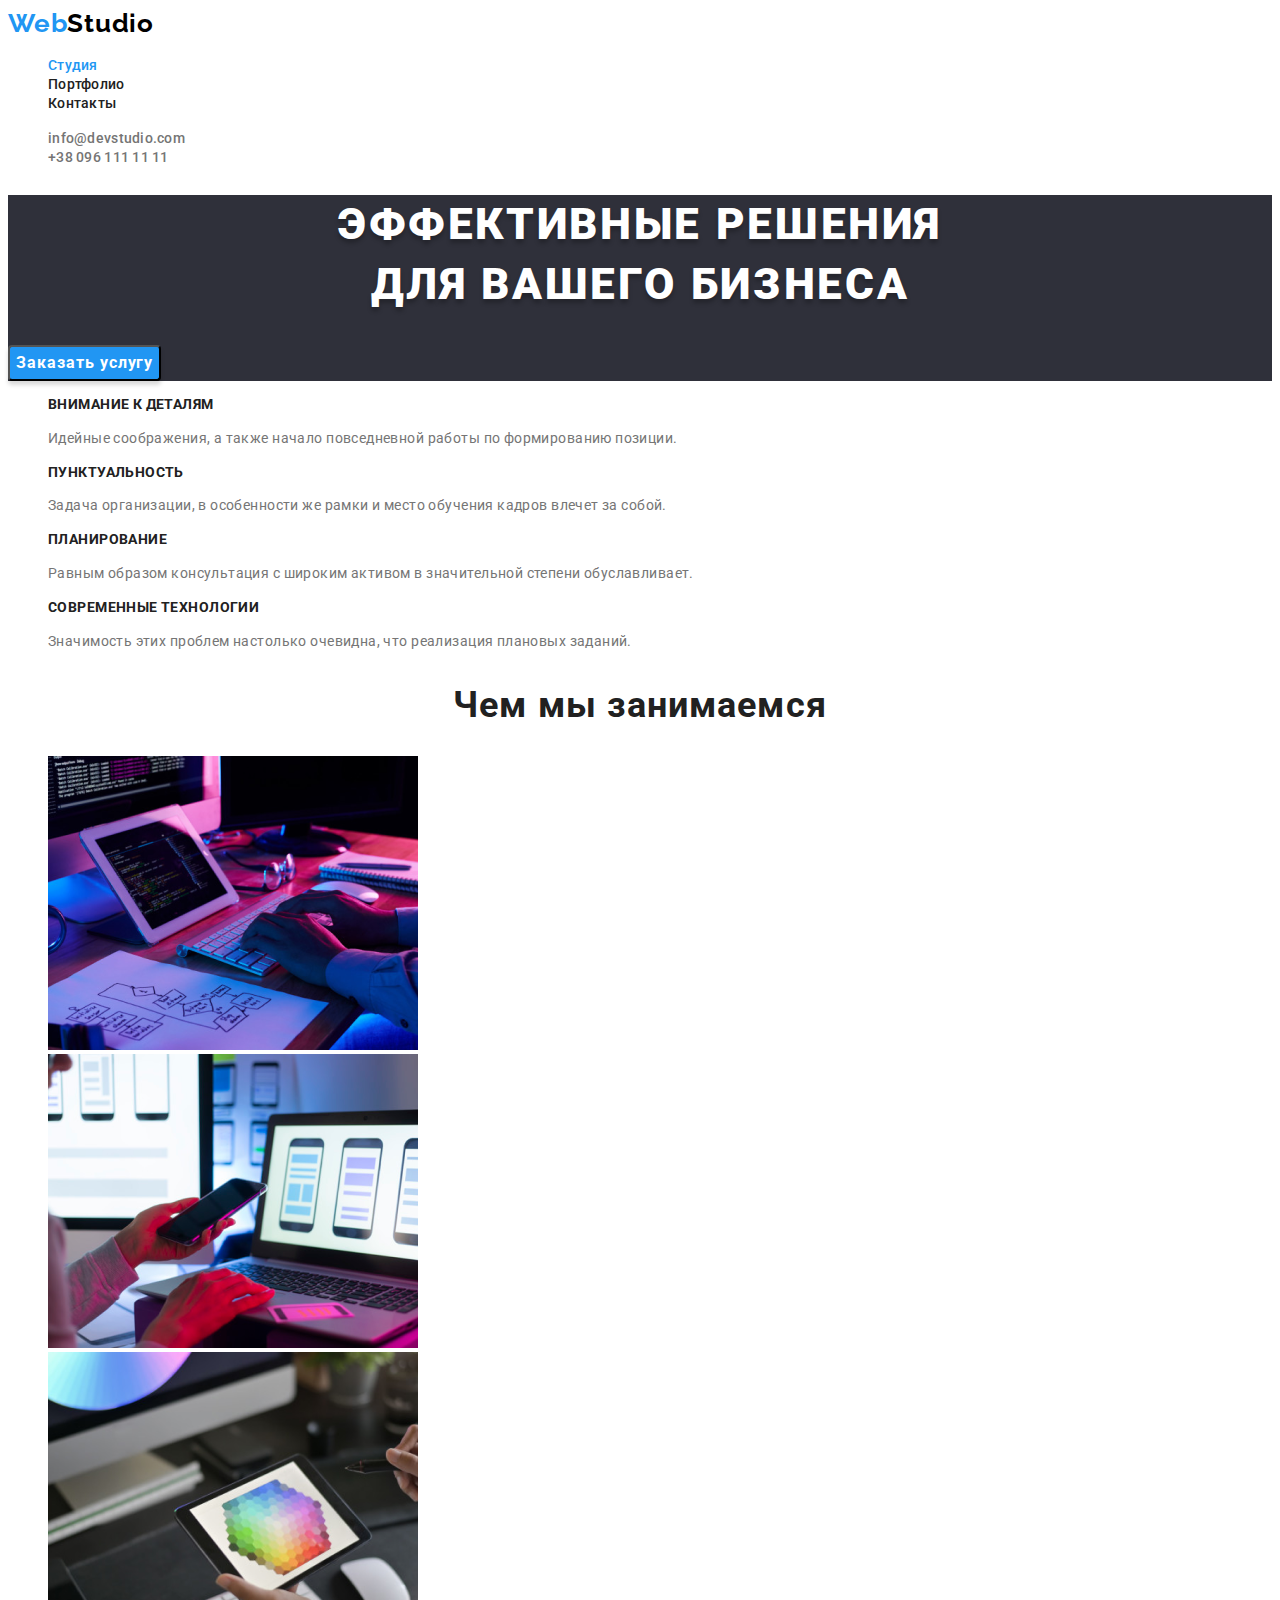
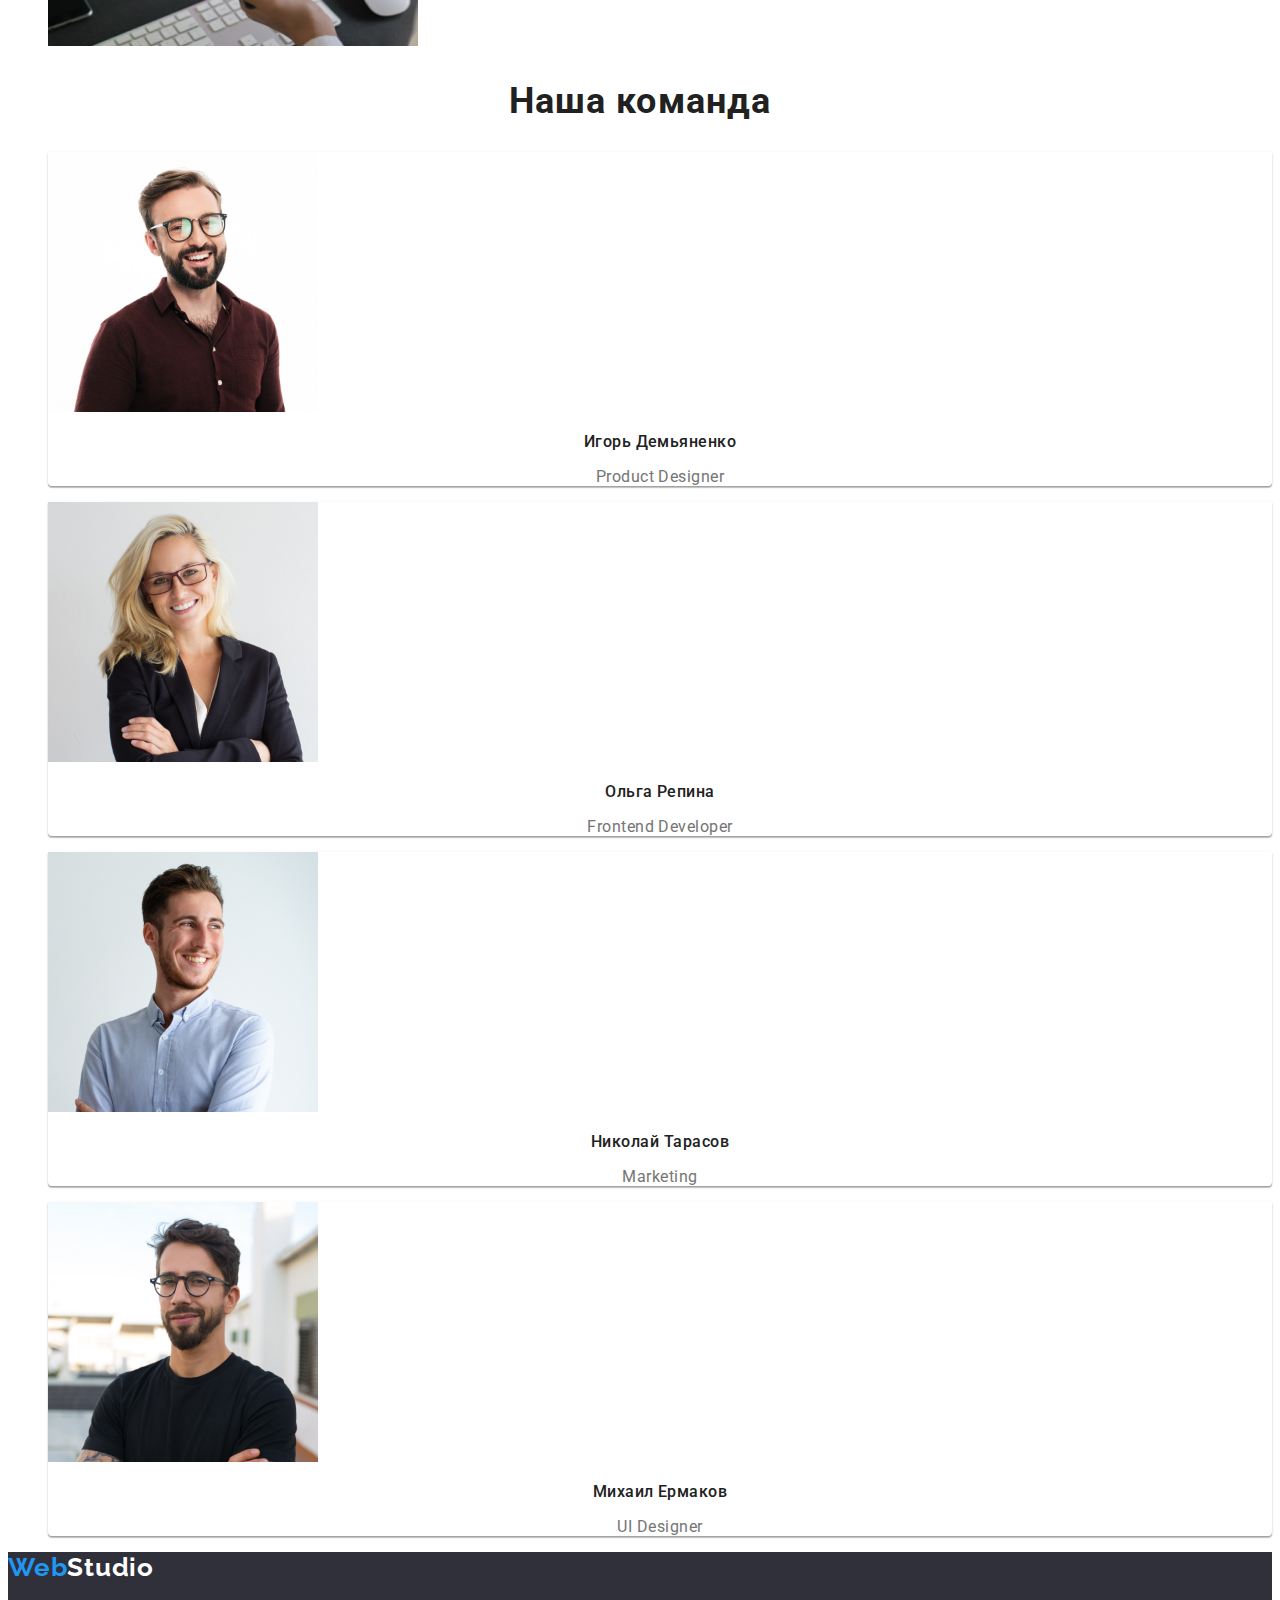
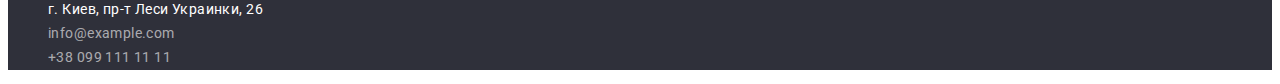
<file: index.html>
<!DOCTYPE html>
<html lang="ru">
  <head>
    <meta charset="UTF-8" />
    <meta http-equiv="X-UA-Compatible" content="IE=edge" />
    <meta name="viewport" content="width=device-width, initial-scale=1.0" />
    <title>Document</title>
    <link rel="stylesheet" href="./css/styles.css" />
    <link rel="preconnect" href="https://fonts.googleapis.com" />
    <link rel="preconnect" href="https://fonts.gstatic.com" crossorigin />
    <link
      href="https://fonts.googleapis.com/css2?family=Raleway:wght@700&family=Roboto:wght@400;500;700;900&display=swap"
      rel="stylesheet"
    />
  </head>
  <body class="page">
    <header>
      <nav>
        <a class="header-logo link" href="./"><span class="logo-prefix">Web</span>Studio</a>
        <ul class="site-nav list">
          <li><a href="./" class="current link">Студия</a></li>
          <li><a href="./portfolio.html" class="link">Портфолио</a></li>
          <li><a href="" class="link">Контакты</a></li>
        </ul>
      </nav>
      <ul class="header-contacts list">
        <li><a href="mailto:info@devstudio.com" class="link">info@devstudio.com</a></li>
        <li><a href="tel:+380961111111" class="link">+38 096 111 11 11</a></li>
      </ul>
    </header>
    <main>
      <section class="hero">
        <h1 class="hero-title">
          Эффективные решения <br />
          для вашего бизнеса
        </h1>
        <button type="button" class="hero-btn">Заказать услугу</button>
      </section>
      <section class="asset">
        <h2 class="visually-hidden">Наши преимущества</h2>
        <ul class="asset-list list">
          <li>
            <h3 class="asset-title">Внимание к деталям</h3>
            <p class="asset-text">
              Идейные соображения, а также начало повседневной работы по формированию позиции.
            </p>
          </li>
          <li>
            <h3 class="asset-title">Пунктуальность</h3>
            <p class="asset-text">
              Задача организации, в особенности же рамки и место обучения кадров влечет за собой.
            </p>
          </li>
          <li>
            <h3 class="asset-title">Планирование</h3>
            <p class="asset-text">
              Равным образом консультация с широким активом в значительной степени обуславливает.
            </p>
          </li>
          <li>
            <h3 class="asset-title">Современные технологии</h3>
            <p class="asset-text">
              Значимость этих проблем настолько очевидна, что реализация плановых заданий.
            </p>
          </li>
        </ul>
      </section>
      <section class="whatwedo">
        <h2 class="section-title">Чем мы занимаемся</h2>
        <ul class="whatwedo-list list">
          <li><img src="./images/box1.png" alt="box1" width="370" height="294" /></li>
          <li><img src="./images/box2.png" alt="box2" width="370" height="294" /></li>
          <li><img src="./images/box3.png" alt="box3" width="370" height="294" /></li>
        </ul>
      </section>
      <section class="our-team">
        <h2 class="section-title">Наша команда</h2>
        <ul class="our-team-list list">
          <li class="our-team-item">
            <img src="./images/igor.jpg" alt="Игорь Демьяненко" width="270" height="260" />
            <h3 class="our-team-name">Игорь Демьяненко</h3>
            <p class="our-team-position">Product Designer</p>
          </li>
          <li class="our-team-item">
            <img src="./images/olga.jpg" alt="Ольга Репина" width="270" height="260" />
            <h3 class="our-team-name">Ольга Репина</h3>
            <p class="our-team-position">Frontend Developer</p>
          </li>
          <li class="our-team-item">
            <img src="./images/nikolai.jpg" alt="Николай Тарасов" width="270" height="260" />
            <h3 class="our-team-name">Николай Тарасов</h3>
            <p class="our-team-position">Marketing</p>
          </li>
          <li class="our-team-item">
            <img src="./images/mikhail.jpg" alt="Михаил Ермаков" width="270" height="260" />
            <h3 class="our-team-name">Михаил Ермаков</h3>
            <p class="our-team-position">UI Designer</p>
          </li>
        </ul>
      </section>
    </main>
    <footer>
      <a href="./" class="footer-logo link"><span class="logo-prefix">Web</span>Studio</a>
      <address class="footer-addr">
        <ul class="footer-contacts list">
          <li class="footer-contacts-adress">г. Киев, пр-т Леси Украинки, 26</li>
          <li>
            <a href="mailto:info@example.com" class="footer-contacts link">info@example.com</a>
          </li>
          <li>
            <a href="tel:+380991111111" class="footer-contacts link">+38 099 111 11 11</a>
          </li>
        </ul>
      </address>
    </footer>
  </body>
</html>
</file>
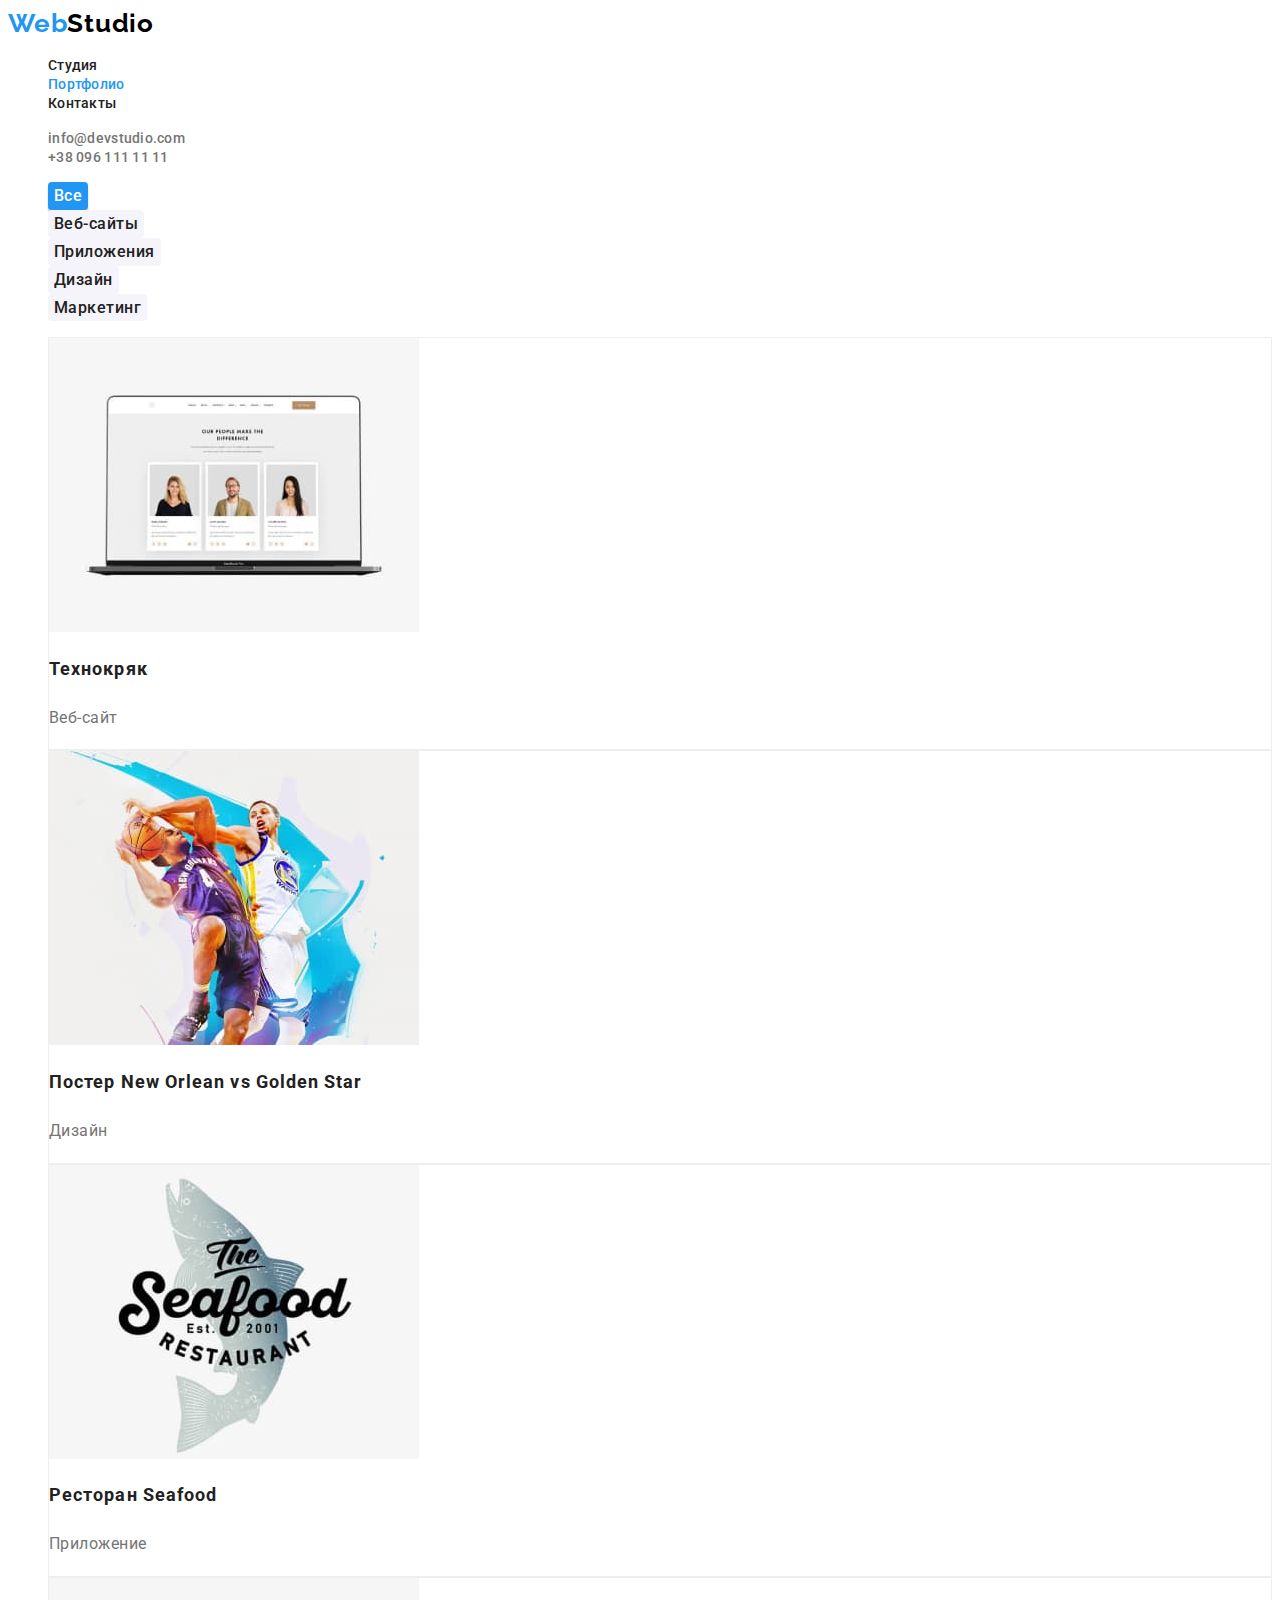
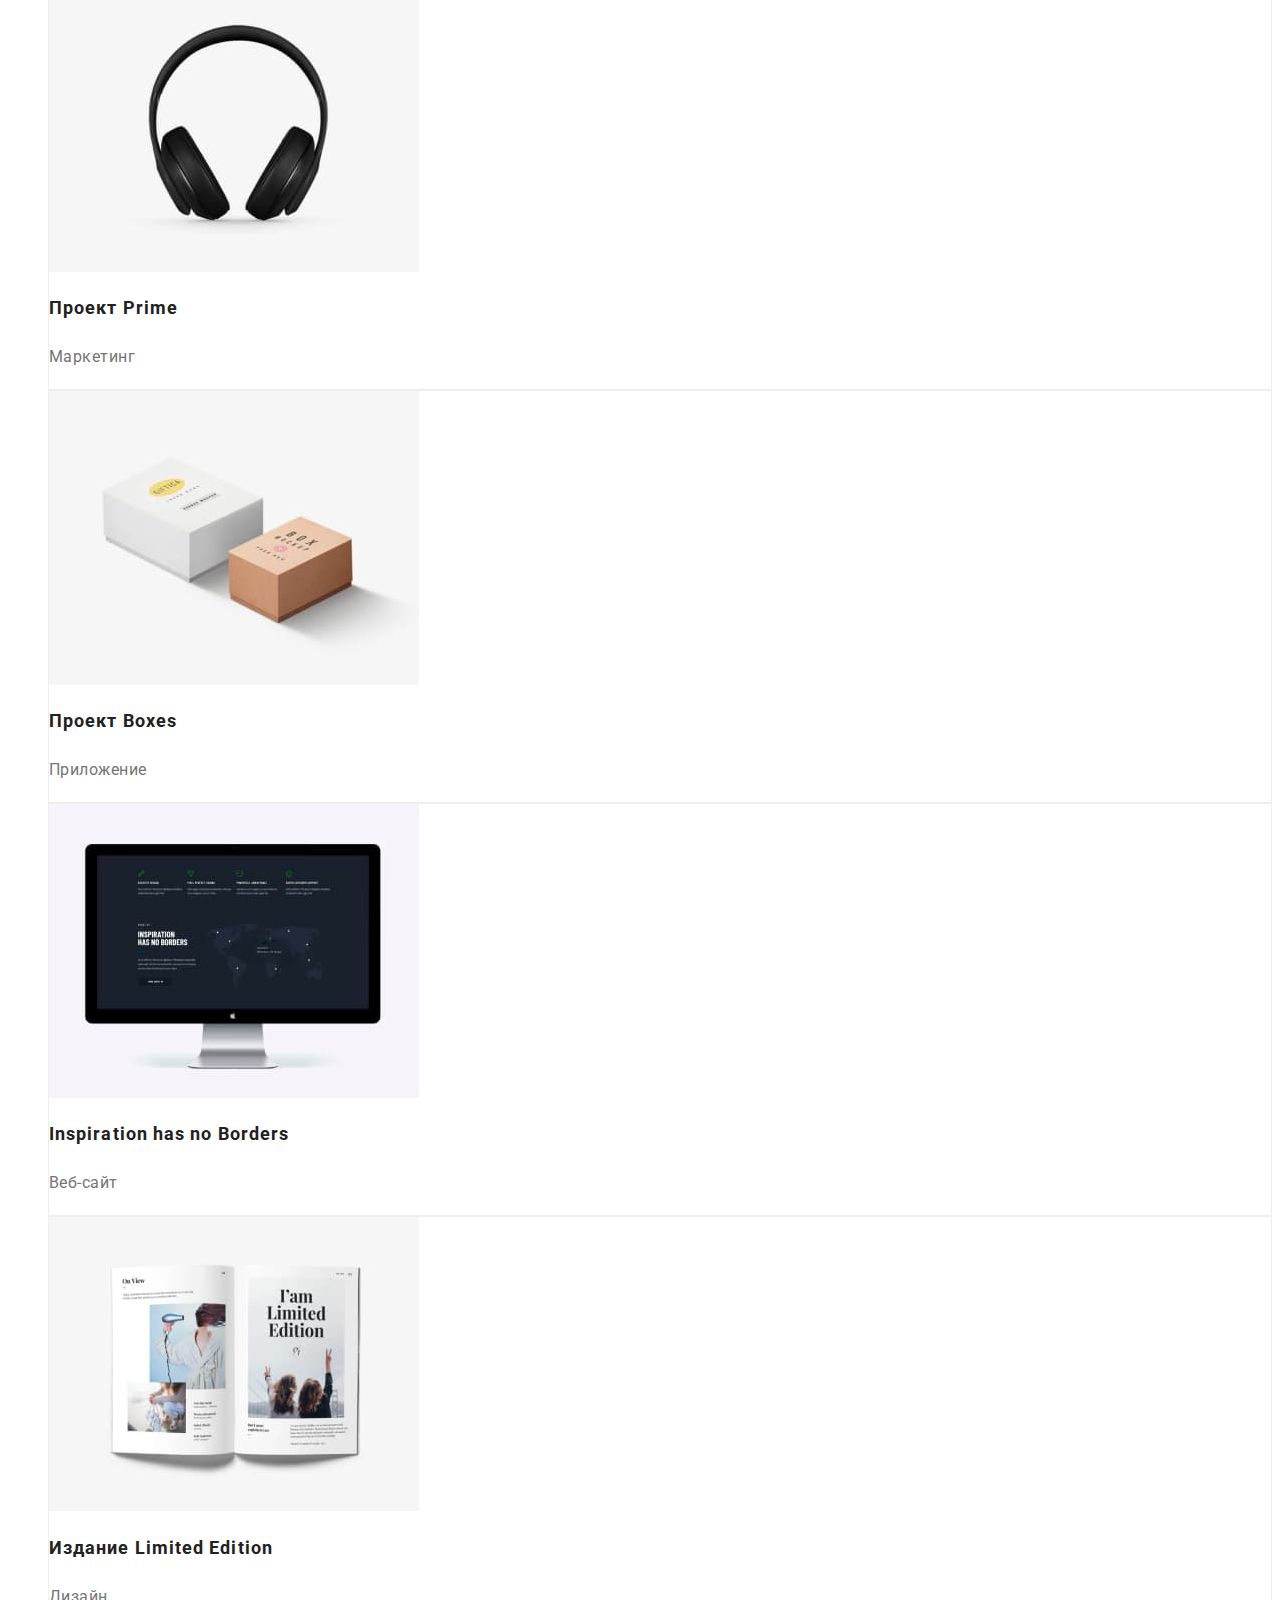
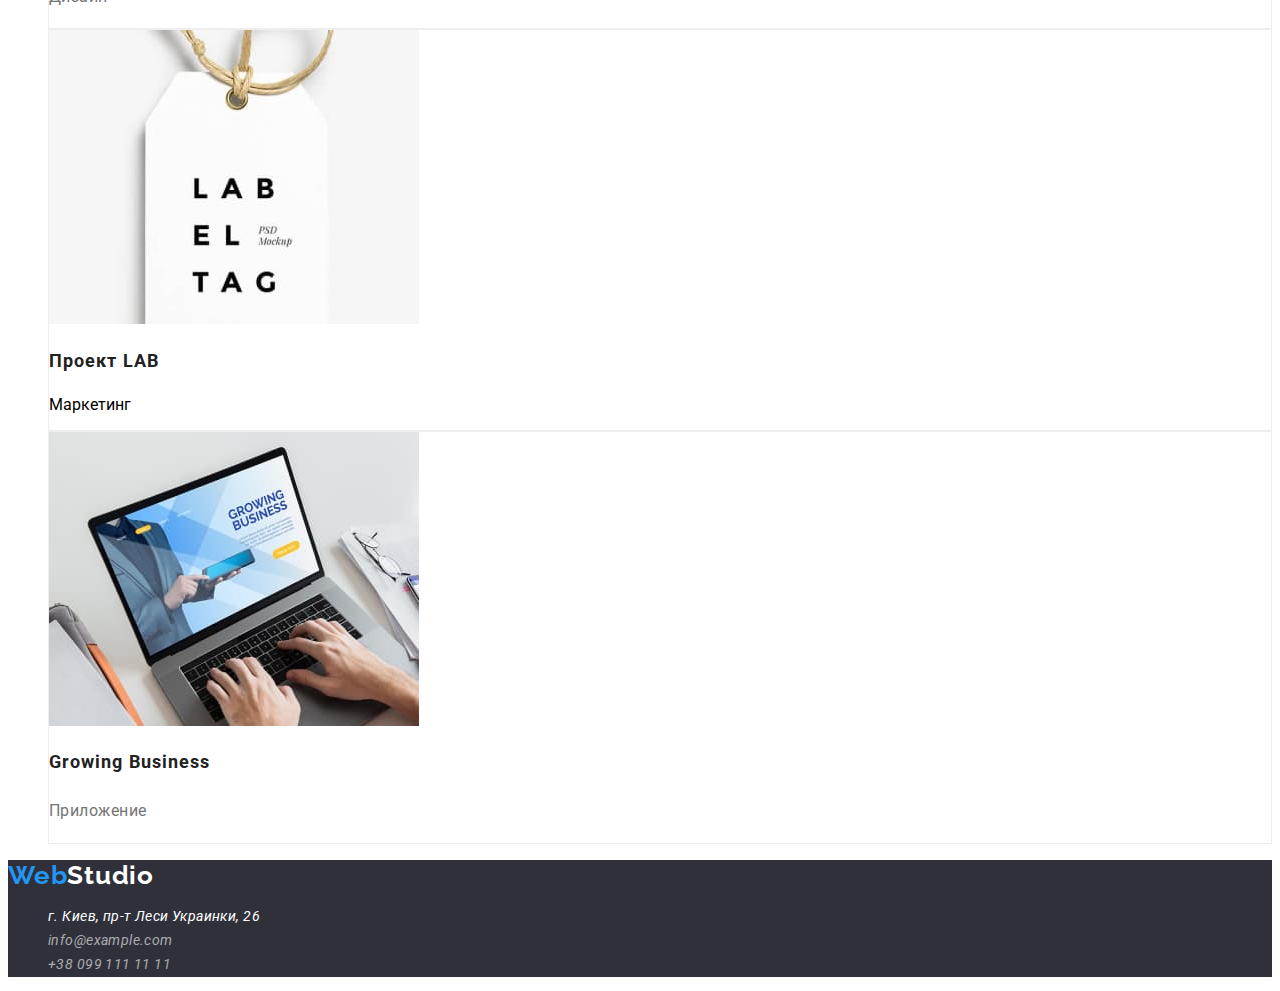
<file: portfolio.html>
<!DOCTYPE html>
<html lang="ru">
  <head>
    <meta charset="UTF-8" />
    <meta http-equiv="X-UA-Compatible" content="IE=edge" />
    <meta name="viewport" content="width=device-width, initial-scale=1.0" />
    <title>Портфолио</title>
    <link rel="stylesheet" href="./css/styles.css" />
    <link rel="preconnect" href="https://fonts.googleapis.com" />
    <link rel="preconnect" href="https://fonts.gstatic.com" crossorigin />
    <link
      href="https://fonts.googleapis.com/css2?family=Raleway:wght@700&family=Roboto:wght@400;500;700;900&display=swap"
      rel="stylesheet"
    />
  </head>
  <body class="page">
    <header>
      <nav>
        <a class="header-logo link" href="./"><span class="logo-prefix">Web</span>Studio</a>
        <ul class="site-nav list">
          <li><a href="./" class="link">Студия</a></li>
          <li><a href="./portfolio.html" class="current link">Портфолио</a></li>
          <li><a href="" class="link">Контакты</a></li>
        </ul>
      </nav>
      <ul class="header-contacts list">
        <li><a href="mailto:info@devstudio.com" class="link">info@devstudio.com</a></li>
        <li><a href="tel:+380961111111" class="link">+38 096 111 11 11</a></li>
      </ul>
    </header>
    <main>
      <h1 class="visually-hidden">Портфолио</h1>
      <ul class="list">
        <li>
          <button type="button" class="filter-button current">Все</button>
        </li>
        <li>
          <button type="button" class="filter-button">Веб-сайты</button>
        </li>
        <li>
          <button type="button" class="filter-button">Приложения</button>
        </li>
        <li>
          <button type="button" class="filter-button">Дизайн</button>
        </li>
        <li>
          <button type="button" class="filter-button">Маркетинг</button>
        </li>
      </ul>
      <ul class="portfolio list">
        <li class="portfolio-item">
          <img src="./images/portfolio/tehnokryak.jpg" alt="Сайт технокряк" width="370" />
          <h2 class="portfolio-item-title">Технокряк</h2>
          <p class="portfolio-group">Веб-сайт</p>
        </li>
        <li class="portfolio-item">
          <img src="./images/portfolio/poster-new-orlean.jpg" alt="Постер New Orlean" width="370" />
          <h2 class="portfolio-item-title">Постер New Orlean vs Golden Star</h2>
          <p class="portfolio-group">Дизайн</p>
        </li>
        <li class="portfolio-item">
          <img src="./images/portfolio/restraunt-seafood.jpg" alt="Ресторан Seafood" width="370" />
          <h2 class="portfolio-item-title">Ресторан Seafood</h2>
          <p class="portfolio-group">Приложение</p>
        </li>
        <li class="portfolio-item">
          <img src="./images/portfolio/project-prime.jpg" alt="Проект Prime" width="370" />
          <h2 class="portfolio-item-title">Проект Prime</h2>
          <p class="portfolio-group">Маркетинг</p>
        </li>
        <li class="portfolio-item">
          <img src="./images/portfolio/project-boxes.jpg" alt="Проект Boxes" width="370" />
          <h2 class="portfolio-item-title">Проект Boxes</h2>
          <p class="portfolio-group">Приложение</p>
        </li>
        <li class="portfolio-item">
          <img
            src="./images/portfolio/inspiration-has-borders.jpg"
            alt="Inspiration has no Borders"
            width="370"
          />
          <h2 class="portfolio-item-title">Inspiration has no Borders</h2>
          <p class="portfolio-group">Веб-сайт</p>
        </li>
        <li class="portfolio-item">
          <img
            src="./images/portfolio/limited-edition.jpg"
            alt="Издание Limited Edition"
            width="370"
          />
          <h2 class="portfolio-item-title">Издание Limited Edition</h2>
          <p class="portfolio-group">Дизайн</p>
        </li>
        <li class="portfolio-item">
          <img src="./images/portfolio/project-lab.jpg" alt="Проект LAB" width="370" />
          <h2 class="portfolio-item-title">Проект LAB</h2>
          <p>Маркетинг</p>
        </li>
        <li class="portfolio-item">
          <img src="./images/portfolio/growing-business.jpg" alt="Growing Business" width="370" />
          <h2 class="portfolio-item-title">Growing Business</h2>
          <p class="portfolio-group">Приложение</p>
        </li>
      </ul>
    </main>
    <footer>
      <a href="./" class="footer-logo link"><span class="logo-prefix">Web</span>Studio</a>
      <address>
        <ul class="footer-contacts list">
          <li class="footer-contacts-adress">г. Киев, пр-т Леси Украинки, 26</li>
          <li>
            <a href="mailto:info@example.com" class="footer-contacts link">info@example.com</a>
          </li>
          <li>
            <a href="tel:+380991111111" class="footer-contacts link">+38 099 111 11 11</a>
          </li>
        </ul>
      </address>
    </footer>
  </body>
</html>
</file>
<file: css/styles.css>
:root {
  --first-text-color: #757575;
  --second-text-color: #212121;
  --footer-hero-background: #2f303a;
  --accent-color: #2196f3;
  --white-color: #ffffff;
}

.page {
  font-family: Roboto, sans-serif;
  background-color: var(--white-color);
}

.list {
  list-style: none;
}

.link {
  text-decoration: none;
}

.section-title {
  color: var(--second-text-color);
  text-align: center;
  font-weight: 700;
  font-size: 36px;
  line-height: 1.17;
  text-align: center;
  letter-spacing: 0.03em;
}

.visually-hidden {
  position: absolute;
  white-space: nowrap;
  width: 1px;
  height: 1px;
  overflow: hidden;
  border: 0;
  padding: 0;
  clip: rect(0 0 0 0);
  clip-path: inset(50%);
  margin: -1px;
}

/*----------------------HEADER STYLE----------------------*/

.header-logo {
  font-family: 'Raleway';
  font-weight: 700;
  font-size: 26px;
  line-height: 1.19;
  letter-spacing: 0.03em;
  color: #000000;
}
span.logo-prefix {
  color: var(--accent-color);
}

.site-nav .link {
  font-family: 'Roboto';
  font-weight: 500;
  font-size: 14px;
  line-height: 1.14;
  letter-spacing: 0.02em;
  color: var(--second-text-color);
}

.site-nav .link:hover,
.site-nav .link:focus,
.site-nav .link.current {
  color: var(--accent-color);
}

.header-contacts a {
  color: #757575;
  font-weight: 500;
  font-size: 14px;
  line-height: 1.14;
  letter-spacing: 0.02em;
}

.header-contacts a:hover,
.header-contacts a:focus {
  color: var(--accent-color);
}

/*----------------------MAIN----------------------*/

/* HERO SECTION */

.hero-btn {
  font-family: inherit;
  color: var(--white-color);
  background-color: var(--accent-color);
  font-weight: 700;
  font-size: 16px;
  line-height: 1.88;
  text-align: center;
  letter-spacing: 0.06em;
  box-shadow: 0px 4px 4px rgba(0, 0, 0, 0.15);
  border-radius: 4px;
  cursor: pointer;
}

.hero {
  background-color: var(--footer-hero-background);
}

.hero-title {
  font-weight: 900;
  font-size: 44px;
  line-height: 1.36;
  text-align: center;
  letter-spacing: 0.06em;
  text-transform: uppercase;
  color: var(--white-color);
  text-shadow: 0px 4px 4px rgba(0, 0, 0, 0.25);
}

/* ASSET SECTION */

.asset-list {
  color: var(--second-text-color);
}

.asset-title {
  font-weight: 700;
  font-size: 14px;
  line-height: 1.14;
  letter-spacing: 0.03em;
  text-transform: uppercase;
}

.asset-text {
  font-size: 14px;
  line-height: 1.71;
  letter-spacing: 0.03em;
  color: var(--first-text-color);
}

/* WHAT WE DO */

/* OUR TEAM */

.our-team-item {
  background: var(--white-color);
  box-shadow: 0px 1px 3px rgba(0, 0, 0, 0.12), 0px 1px 1px rgba(0, 0, 0, 0.14),
    0px 2px 1px rgba(0, 0, 0, 0.2);
  border-radius: 0px 0px 4px 4px;
}

.our-team-name {
  font-weight: 500;
  font-size: 16px;
  line-height: 1.19;
  text-align: center;
  letter-spacing: 0.03em;
  color: var(--second-text-color);
}

.our-team-position {
  font-size: 16px;
  line-height: 19px;
  text-align: center;
  letter-spacing: 0.03em;
  color: var(--first-text-color);
}

/* PORTFOLIO */

.portfolio {
}

.filter-button {
  font-family: inherit;
  border-radius: 4px;
  font-weight: 500;
  font-size: 16px;
  line-height: 1.62;
  text-align: center;
  letter-spacing: 0.03em;
  color: var(--second-text-color);
  border: none;
  cursor: pointer;
  background-color: #f5f4fa;
}

.filter-button:hover,
.filter-button:focus,
.filter-button.current {
  background-color: var(--accent-color);
  color: var(--white-color);
  box-shadow: 0px 3px 1px rgba(0, 0, 0, 0.1), 0px 1px 2px rgba(0, 0, 0, 0.08),
    0px 2px 2px rgba(0, 0, 0, 0.12);
  border-radius: 4px;
}

.portfolio-item {
  background: var(--white-color);
  border: 1px solid #eeeeee;
}
.portfolio-item-title {
  font-weight: 700;
  font-size: 18px;
  line-height: 2;
  letter-spacing: 0.06em;
  color: var(--second-text-color);
}
.portfolio-group {
  font-size: 16px;
  line-height: 1.88;
  letter-spacing: 0.03em;
  color: var(--first-text-color);
}

/*----------------------FOOTER STYLE----------------------*/

footer {
  background-color: var(--footer-hero-background);
}

.footer-logo {
  font-family: 'Raleway';
  color: var(--white-color);
  font-weight: 700;
  font-size: 26px;
  line-height: 1.19;
  letter-spacing: 0.03em;
}

.footer-addr {
  font-style: normal;
}

.footer-contacts-adress {
  font-size: 14px;
  line-height: 1.77;
  letter-spacing: 0.03em;
  color: var(--white-color);
}

.footer-contacts {
  font-size: 14px;
  line-height: 1.71;
  letter-spacing: 0.03em;
  color: rgba(255, 255, 255, 0.6);
}
</file>
